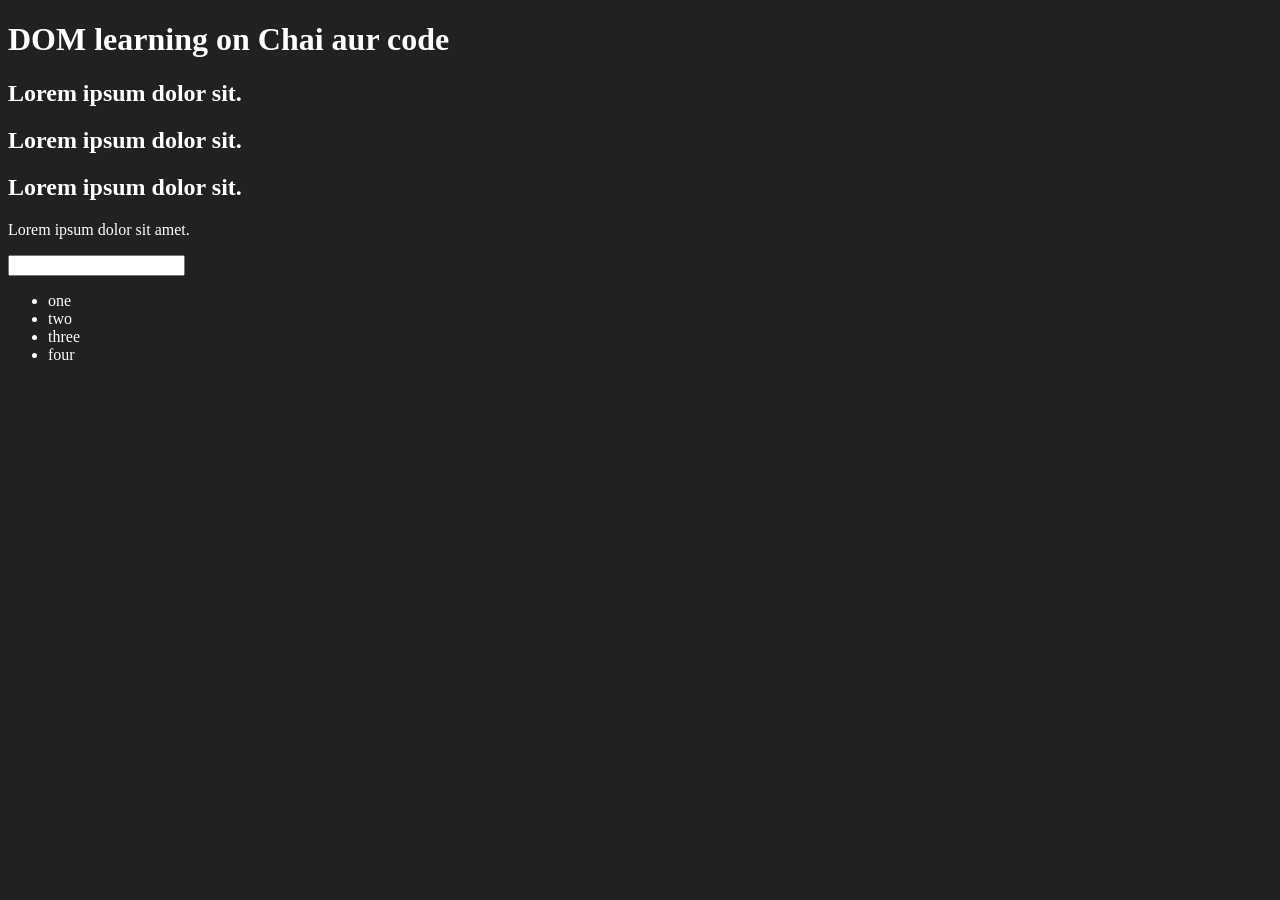
<file: DOM/index.html>
<!DOCTYPE html>
<html lang="en">
<head>
    <meta charset="UTF-8">
    
    <title>DOM learning</title>
    <style>
        .bg-black{
            background-color: #212121;
            color: #fff;
        }
    </style>
</head>
<body class="bg-black">
    <div >
        <h1  id="title" class="heading">DOM learning on Chai aur code <span style="display: none;">test text</span></h1>
        <h2>Lorem ipsum dolor sit.</h2>
        <h2>Lorem ipsum dolor sit.</h2>
        <h2>Lorem ipsum dolor sit.</h2>
        <p>Lorem ipsum dolor sit amet.</p>
        <input type="password" name="" id="">

        <ul>
            <li class="list-item">one</li>
            <li class="list-item">two</li>
            <li class="list-item">three</li>
            <li class="list-item">four</li>
        </ul>
    </div>
</body>
</html>
</file>
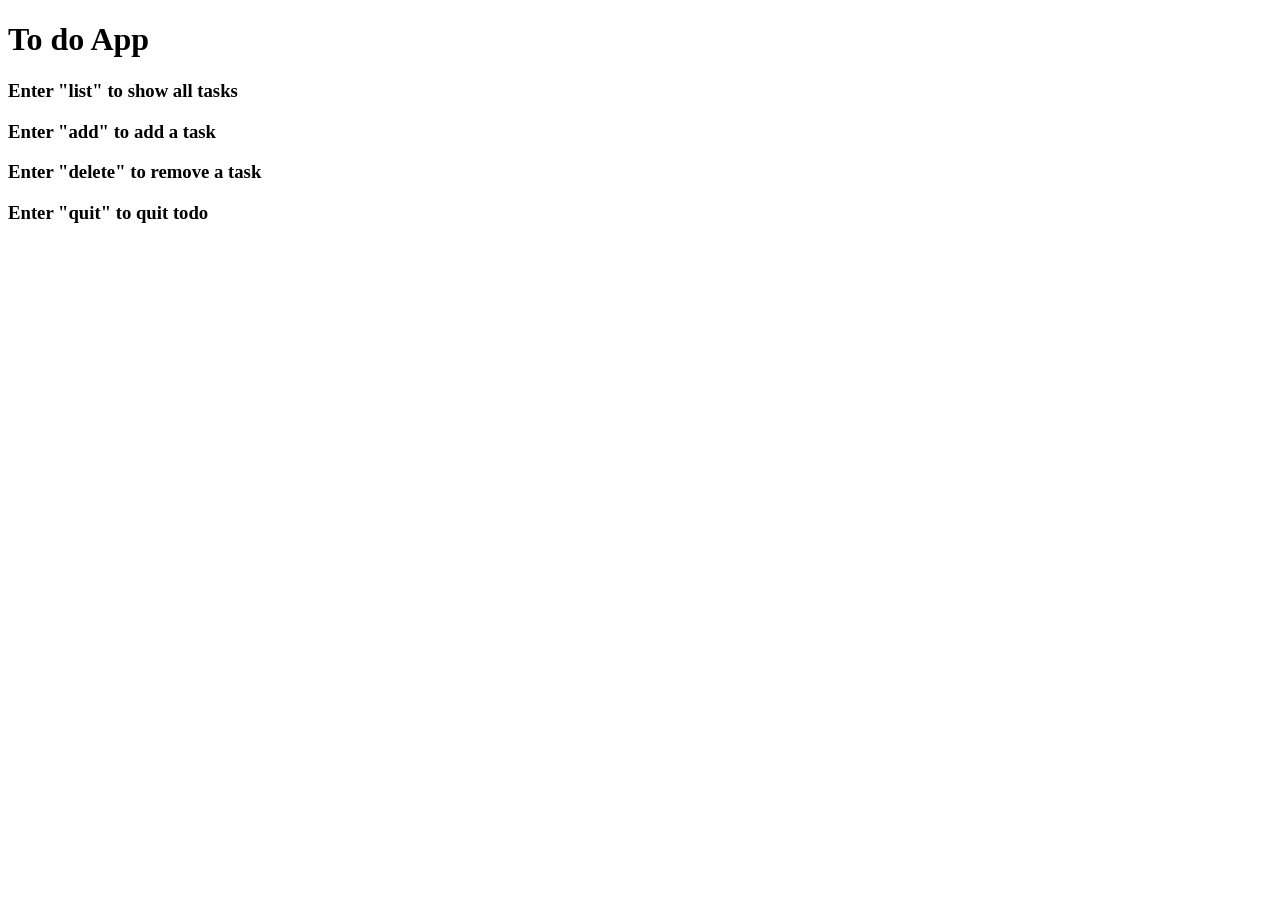
<file: Todo/index.html>
<!DOCTYPE html>
<html lang="en">
<head>
    <meta charset="UTF-8">
    <meta name="viewport" content="width=device-width, initial-scale=1.0">
    <title>Todo</title>
</head>
<body>
    <h1>To do App</h1>
    <h3>Enter "list" to show all tasks</h3>
    <h3>Enter "add" to add a task</h3>
    <h3>Enter "delete" to remove a task</h3>
    <h3>Enter "quit" to quit todo</h3>

    <script src="app.js"></script>
    
</body>
</html>
</file>
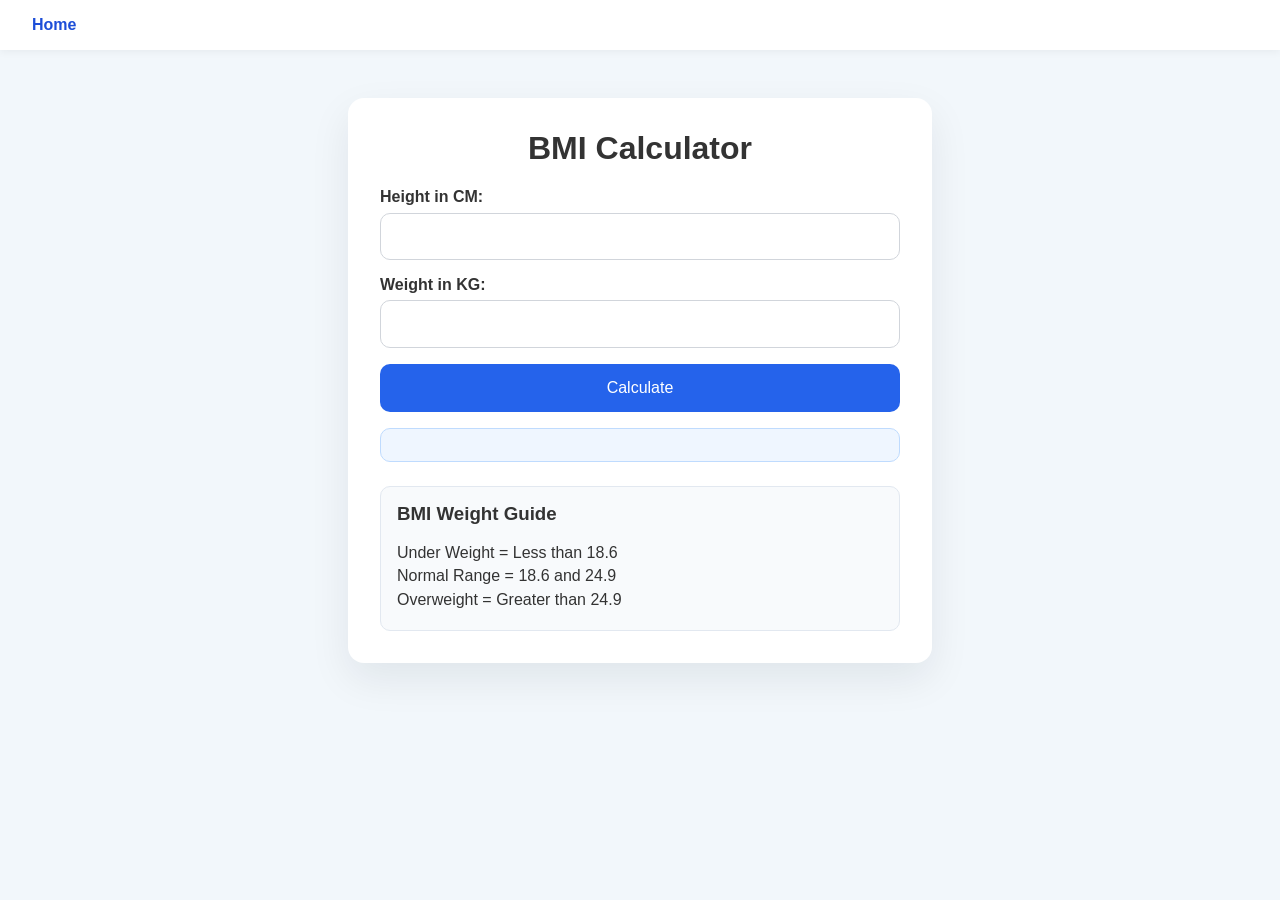
<file: Project/BMI Generator/index.html>
<!DOCTYPE html>
<html lang="en">
<head>
    <meta charset="UTF-8">
    <meta name="viewport" content="width=device-width, initial-scale=1.0">
    <link rel="stylesheet" href="style.css">
    <title>BMI Calculator</title>
</head>
<body>
    
    <nav>
    <a href="/" aria-current="page">Home</a>

    </nav>
        <div class="container">
            <h1>BMI Calculator</h1>
            <form>
                <p><label>Height in CM: </label><input type="text" id="height"></p>
                <p><label>Weight in KG: </label><input type="text" id="weight"></p>
                <button>Calculate</button>
                <div id="result"></div>
                <div id="weight-guide">
                <h3>BMI Weight Guide</h3>
                <p>Under Weight = Less than 18.6</p>
                <p>Normal Range = 18.6 and 24.9</p>
                <p>Overweight = Greater than 24.9</p>
                </div>
            </form>
        </div>
</body>
<script src="script.js"></script>
</html>
</file>
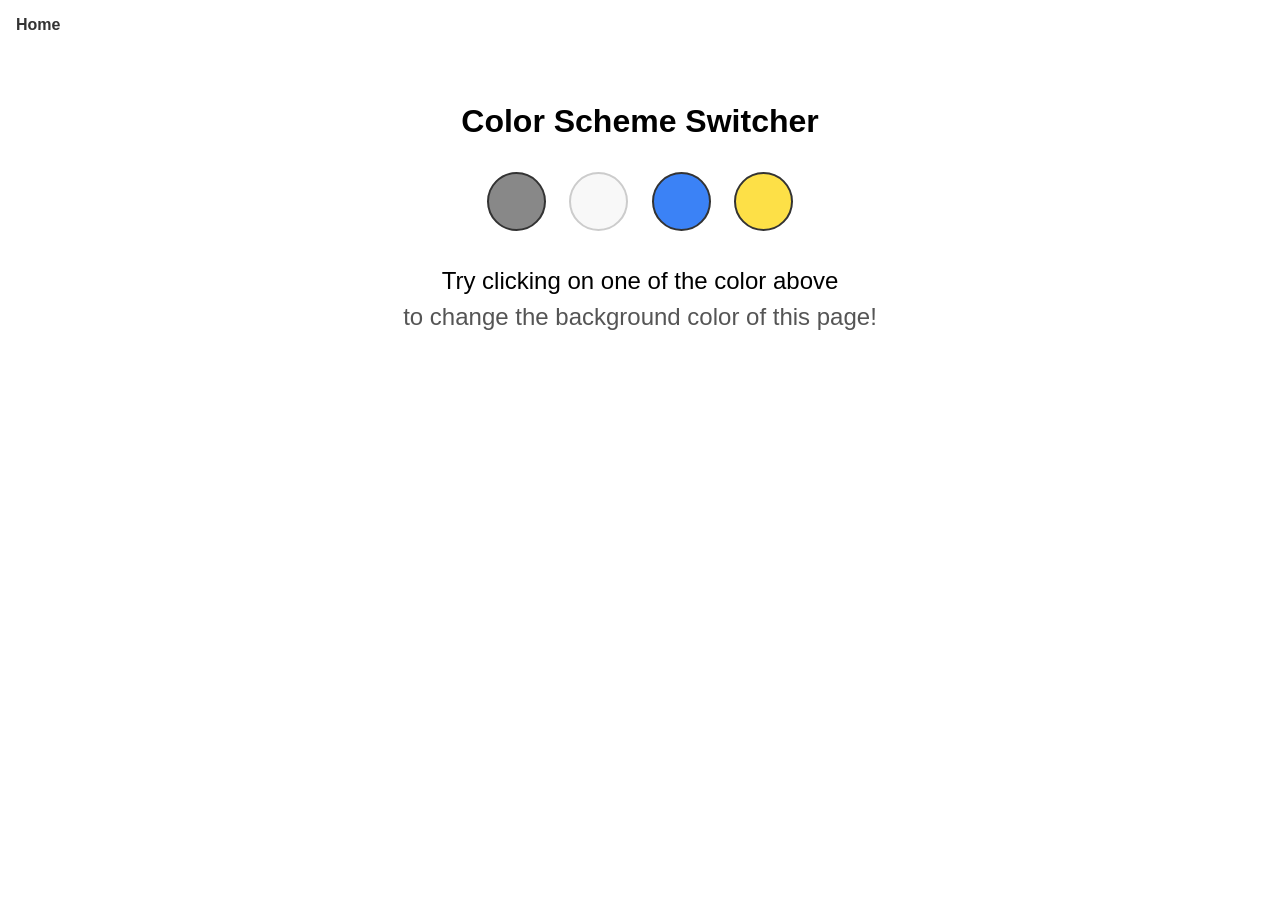
<file: Project/Color Changer/index.html>
<!DOCTYPE html>
<html lang="en">
<head>
    <meta charset="UTF-8">
    <meta name="viewport" content="width=device-width, initial-scale=1.0">
    <link rel="stylesheet" href="style.css" />
    <title>Color Changer</title>
</head>
<body>

    <nav>
        <a href="/" aria-current="page">Home</a>
    </nav>

    <div class="canvas">

        <h1>Color Scheme Switcher</h1>
        <span class="button" id="gray" title="Gray"></span>
        <span class="button" id="white" title="White"></span>
        <span class="button" id="blue" title="Blue"></span>
        <span class="button" id="yellow" title="Yellow"></span>

    <h2>
        Try clicking on one of the color above
        <span>to change the background color of this page!</span>
    </h2>


    </div>

    <script src="script.js"></script>
    
</body>
</html>
</file>
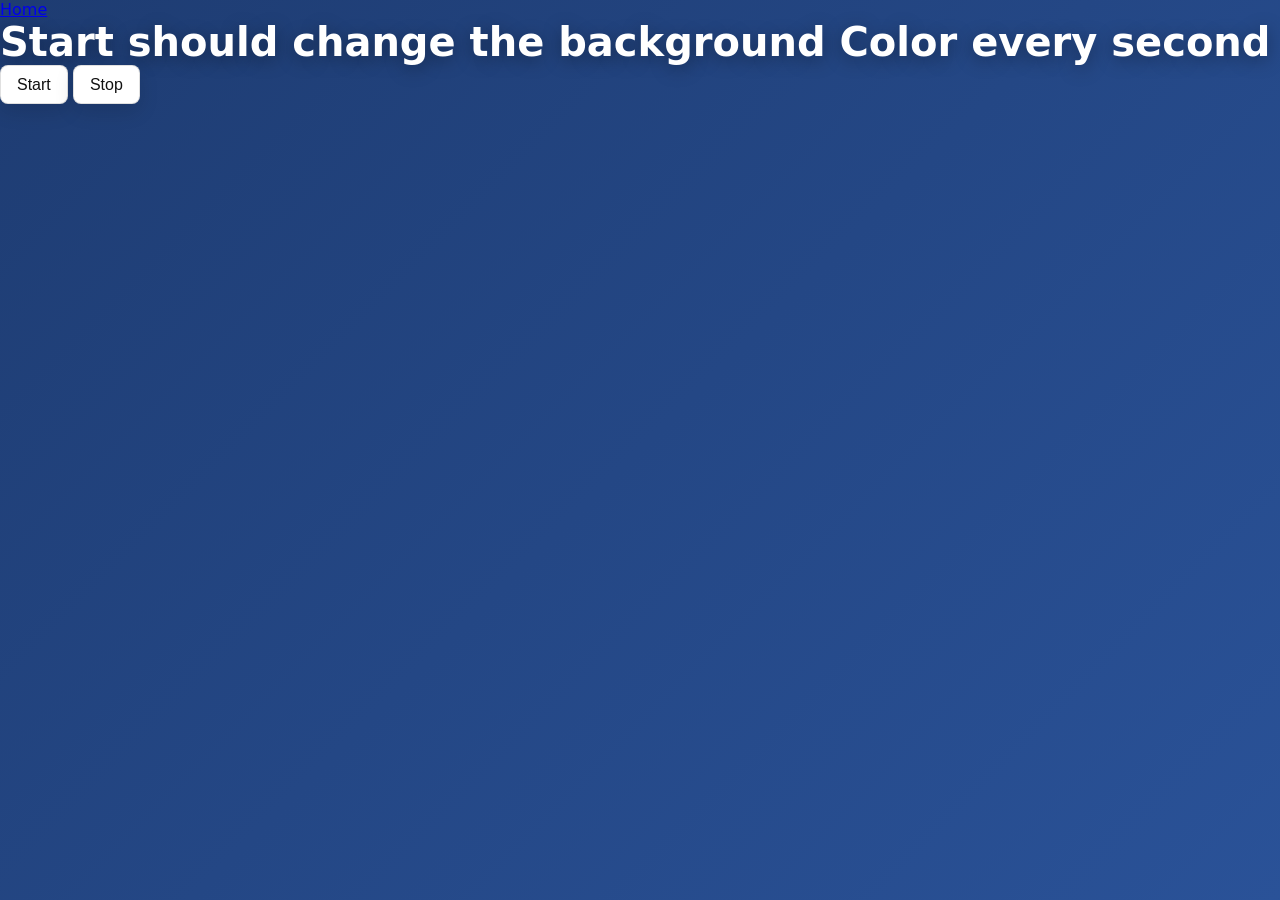
<file: Project/Rendom Color/index.html>
<!DOCTYPE html>
<html lang="en">
<head>
    <meta charset="UTF-8">
    <meta name="viewport" content="width=device-width, initial-scale=1.0">
    <title>Document</title>
    <link rel="stylesheet" href="style.css">
</head>
<body>

    <nav>
        <a href="/" aria-current="page">Home</a>
    </nav>
    <h1>Start should change the background Color every second</h1>

    <button id="start">Start</button>
    <button id="stop">Stop</button>
    <script src="script.js"></script>
</body>
</html>
</file>
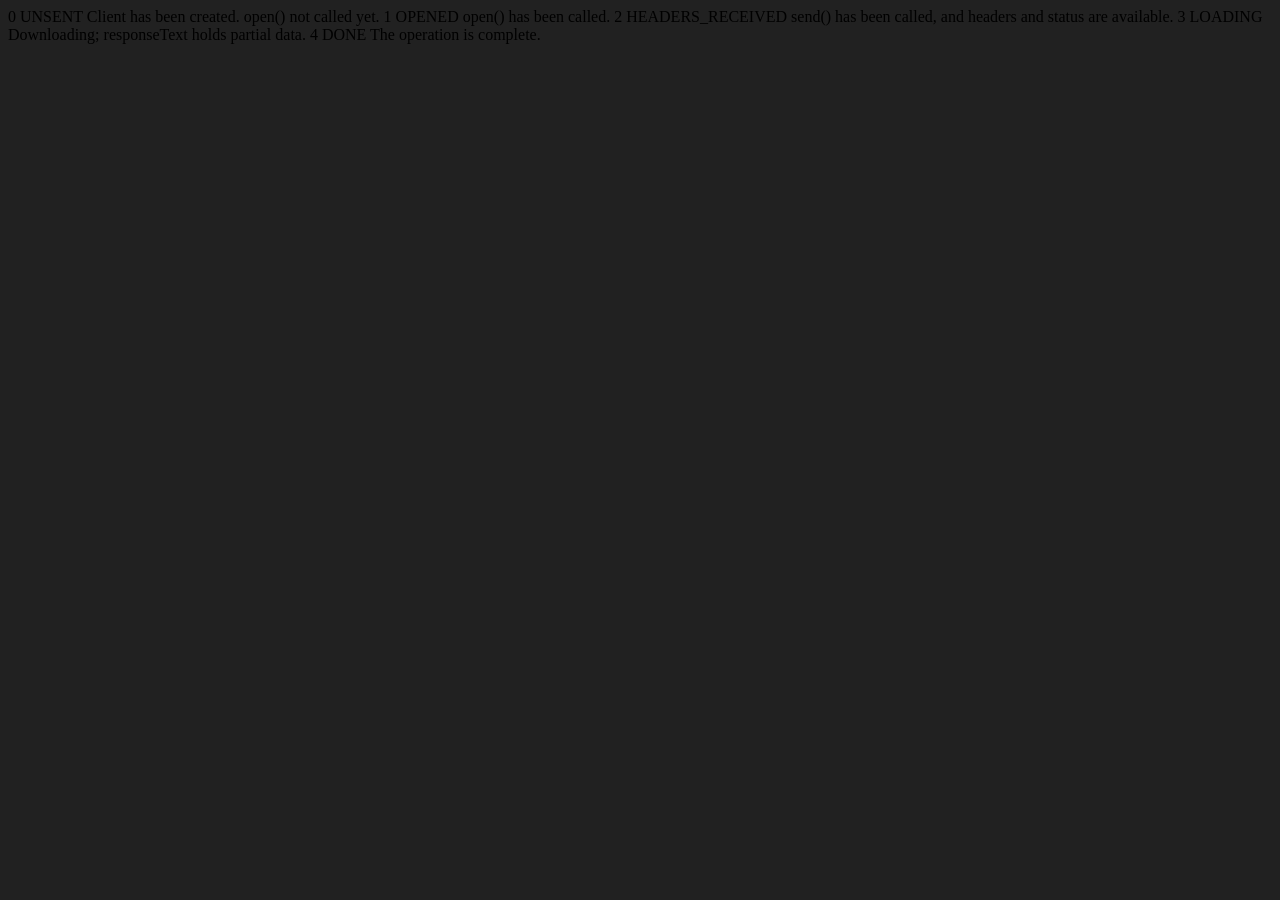
<file: API/ApiRequest.html>
<!DOCTYPE html>
<html lang="en">
<head>
    <meta charset="UTF-8">
    <meta name="viewport" content="width=device-width, initial-scale=1.0">
    <title>Document</title>
</head>
<body style="background-color: #212121;">
    0	UNSENT	Client has been created. open() not called yet.
1	OPENED	open() has been called.
2	HEADERS_RECEIVED	send() has been called, and headers and status are available.
3	LOADING	Downloading; responseText holds partial data.
4	DONE	The operation is complete.
</body>
<script>
    const requestUrl = 'https://github.com/thomas2570'
    const xhr = new XMLHttpRequest();
    xhr.open('GET', requestUrl)
    xhr.onreadystatechange = function(){
        console.log(xhr.readyState);
        if (xhr.readyState === 4) {
            const data = JSON.parse(this.responseText)
            console.log(typeof data);
            console.log(data.followers);
        }
    }
    xhr.send();
</script>
</html>
</file>
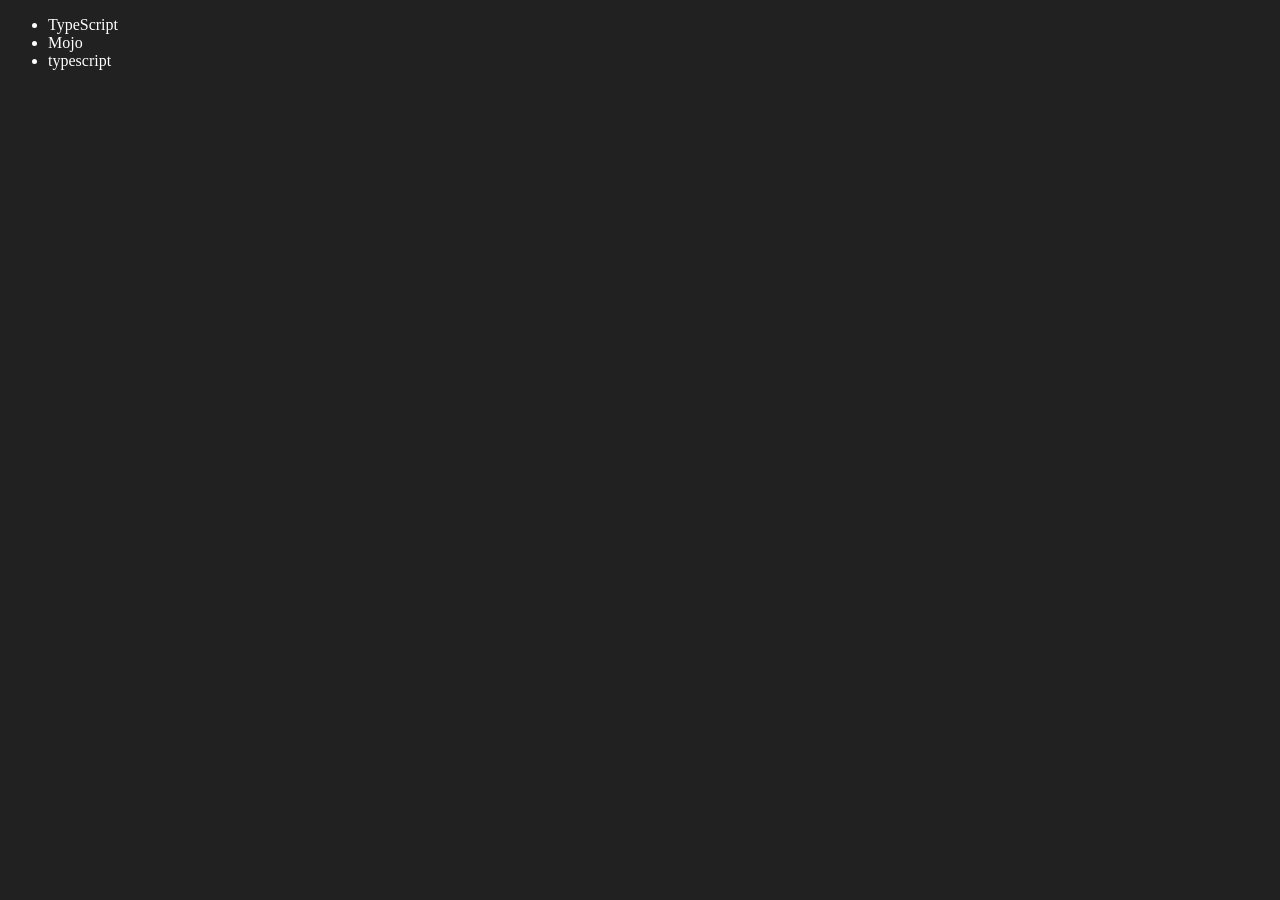
<file: DOM/four.html>
<!DOCTYPE html>
<html lang="en">
<head>
    <meta charset="UTF-8">
    <meta http-equiv="X-UA-Compatible" content="IE=edge">
    <meta name="viewport" content="width=device-width, initial-scale=1.0">
    <title>Thomas | DOM</title>
</head>
<body style="background-color: #212121; color: #fff;">
    <ul class="language">
        <li>Javascript</li>
    </ul>
</body>
<script>
    function addLanguage(langName){
        const li = document.createElement('li');
        li.innerHTML = `${langName}`
        document.querySelector('.language').appendChild(li)
    }
    addLanguage("python")
    addLanguage("typescript")

    function addOptiLanguage(langName){
        const li = document.createElement('li');
        li.appendChild(document.createTextNode(langName))
        document.querySelector('.language').appendChild(li)
    }
    addOptiLanguage('golang')

    //Edit
    const secondLang = document.querySelector("li:nth-child(2)")
    console.log(secondLang);
    //secondLang.innerHTML = "Mojo"
    const newli = document.createElement('li')
    newli.textContent = "Mojo"
    secondLang.replaceWith(newli)

    //edit
    const firstLang = document.querySelector("li:first-child")
    firstLang.outerHTML = '<li>TypeScript</li>'

    //remove
    const lastLang = document.querySelector('li:last-child')
    lastLang.remove()


</script>
</html>
</file>
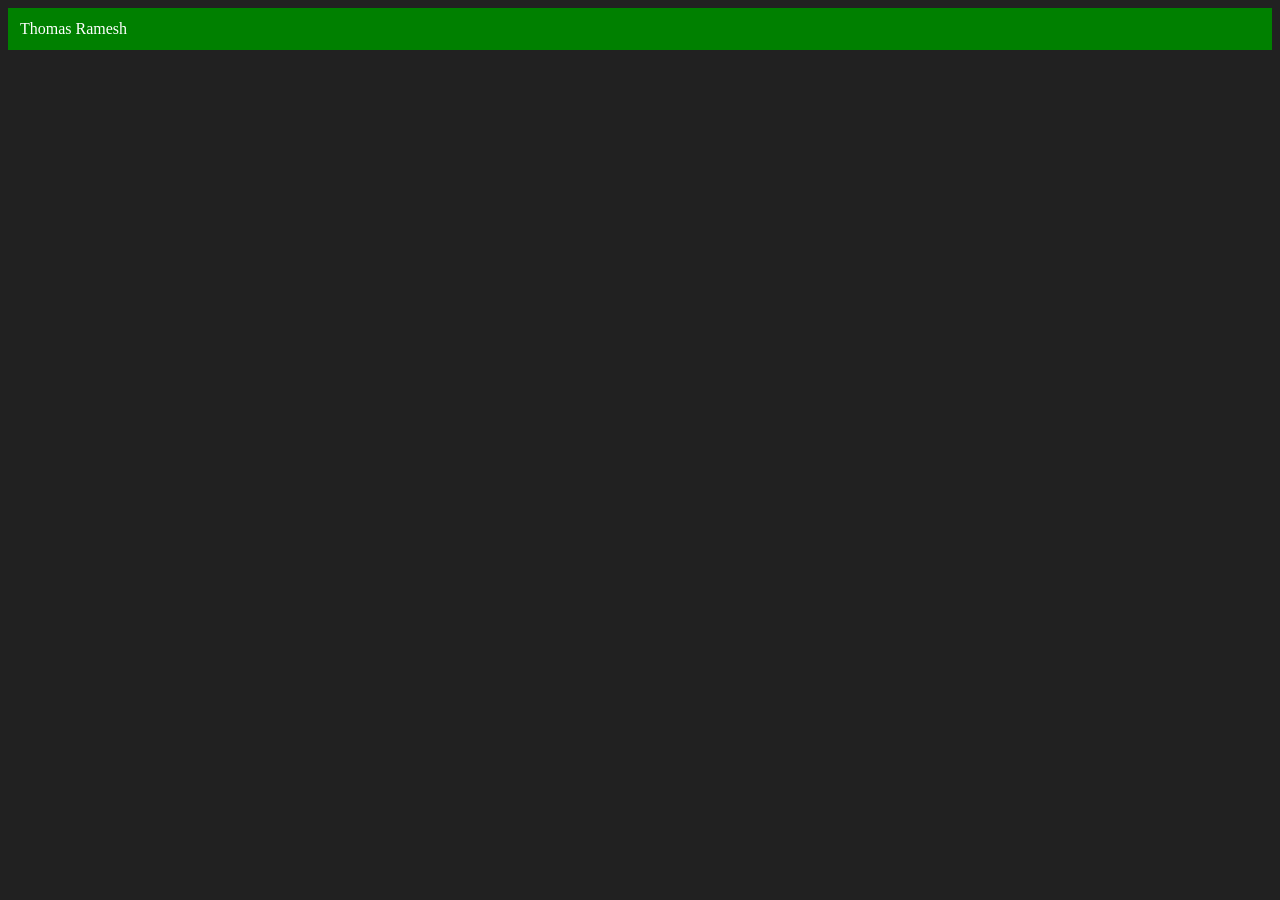
<file: DOM/three.html>
<!DOCTYPE html>
<html lang="en">
<head>
    <meta charset="UTF-8">
    <meta http-equiv="X-UA-Compatible" content="IE=edge">
    <meta name="viewport" content="width=device-width, initial-scale=1.0">
    <title> Thomas Ramesh </title>
</head>
<body style="background-color: #212121; color: #fff;">
    
</body>
<script>
    const div = document.createElement('div')
    console.log(div);
    div.className = "main"
    div.id = Math.round(Math.random() * 10 + 1)
    div.setAttribute("title", "generated title")
    div.style.backgroundColor = "green"
    div.style.padding = "12px"  // ===========> ye uppar ke sare code humne div create kara hai page per visible nhi honge because of ye abhi memory ke ander hai visible karne ke liye document ko  child se add karna hota hai  

//---------------------- niche hum add karna sikha hai 

    // div.innerText = "Thomas Ramesh" // value ka refrance lata hai aur override karta hai 

    //<------------------- 2nd method ----------------> 
    
    const addText = document.createTextNode("Thomas Ramesh") 
    div.appendChild(addText)

    document.body.appendChild(div)
</script>
</html>
</file>
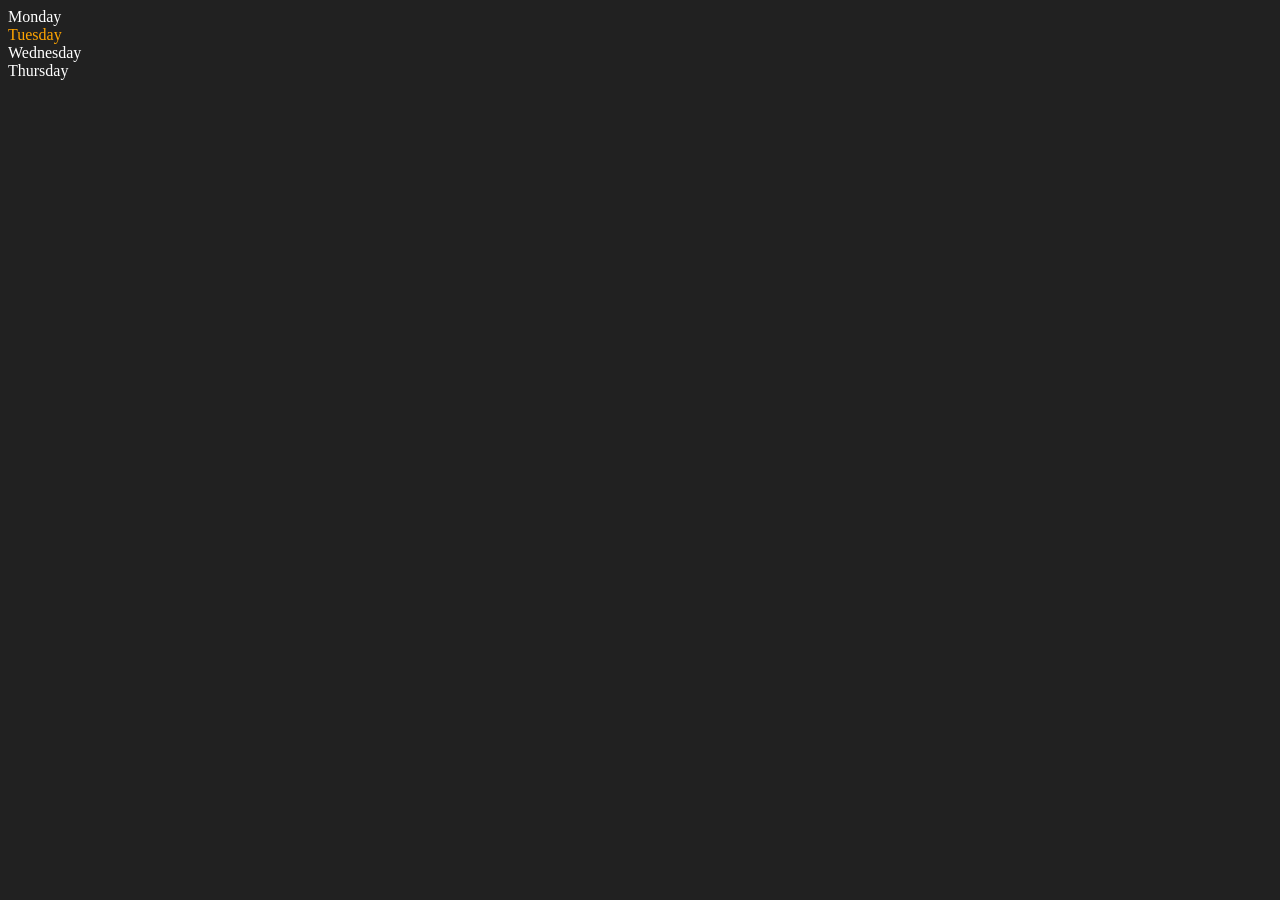
<file: DOM/two.html>
<!DOCTYPE html>
<html lang="en">
<head>
    <meta charset="UTF-8">
    <meta http-equiv="X-UA-Compatible" content="IE=edge">
    <meta name="viewport" content="width=device-width, initial-scale=1.0">
    <title>DOM |Thomas Ramesh</title>
</head>
<body style="background-color: #212121; color: #fff;">
    <div class="parent">
        <!-- this is a comment -->
        <div class="day">Monday</div>
        <div class="day">Tuesday</div>
        <div class="day">Wednesday</div>
        <div class="day">Thursday</div>
    </div>
</body>
<script>
    const parent = document.querySelector('.parent') //--->  pata karte hai kon kon values hai parent ke ander 
    // console.log(parent);
    // console.log(parent.children);  ------------------> kitne children hai ye batata hai 
    // console.log(parent.children[1].innerHTML); ---------> 

    // ----------------------

    // for (let i = 0; i < parent.children.length; i++) {
    //      console.log(parent.children[i].innerHTML);
        
    // }

    // ---------------------- styling change karne ke liye ------------------

    parent.children[1].style.color = "orange"
    // console.log(parent.firstElementChild); ======>  kisi element ko target kar rhe ho inner jana hai aur ye parent se child se move kara rhe hai
    // console.log(parent.lastElementChild); ============> 

    const dayOne = document.querySelector('.day') //================> ye child se parent se move karta hai
    // console.log(dayOne);
    // console.log(dayOne.parentElement); //======>  day one se parent element ja rha hai
    // console.log(dayOne.nextElementSibling); ==============> next move means siblings track karta hai

    console.log("NODES: ", parent.childNodes);  //=====================> 
</script>
</html>
</file>
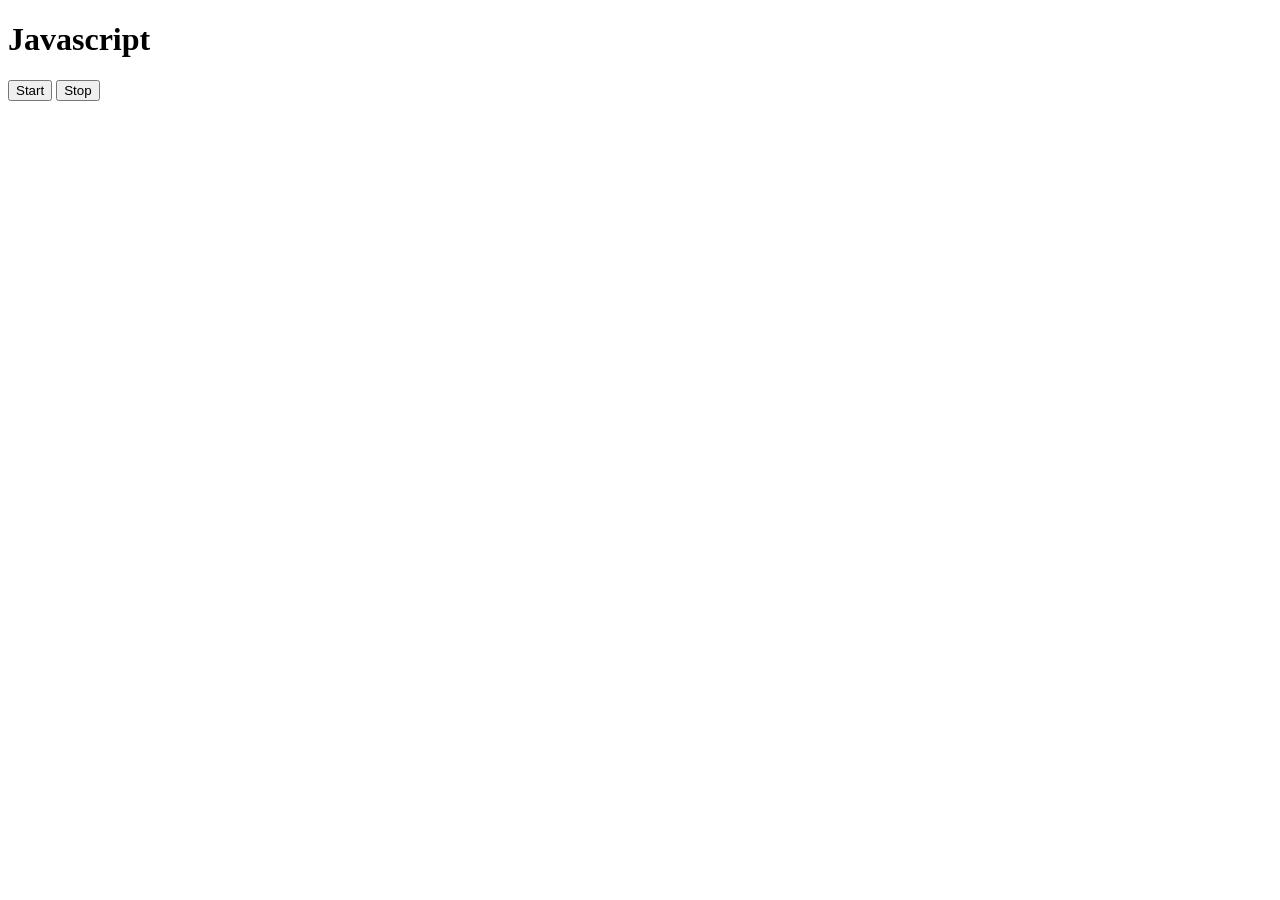
<file: Events/three.html>
<!DOCTYPE html>
<html lang="en">
<head>
    <meta charset="UTF-8">
    <meta name="viewport" content="width=device-width, initial-scale=1.0">
    <title>Document</title>
</head>
<body>
    <h1>Javascript</h1>
    <button id="start">Start</button>
    <button id="stop">Stop</button>
</body>
<script>
    const sayDate = function(str){
        console.log(str, Date.now());
    }

    const intervalId = setInterval(sayDate, 1000, "hi")

    clearInterval(intervalId)
</script>
</html>
</file>
<file: Project/BMI Generator/style.css>
body {
  margin: 0;
  font-family: Arial, sans-serif;
  background: #f2f7fb;
  color: #333;
}

nav {
  padding: 1rem 2rem;
  background: #fff;
  box-shadow: 0 2px 8px rgba(0, 0, 0, 0.05);
}

nav a {
  text-decoration: none;
  color: #1d4ed8;
  font-weight: 600;
}

.container {
  max-width: 520px;
  margin: 3rem auto;
  padding: 2rem;
  background: #fff;
  border-radius: 16px;
  box-shadow: 0 16px 40px rgba(15, 23, 42, 0.08);
}

h1 {
  margin-top: 0;
  text-align: center;
  font-size: 2rem;
}

form p {
  margin-bottom: 1rem;
}

label {
  display: block;
  margin-bottom: 0.4rem;
  font-weight: 600;
}

input[type="text"] {
  width: 100%;
  padding: 0.85rem 1rem;
  border: 1px solid #d1d5db;
  border-radius: 10px;
  font-size: 1rem;
  box-sizing: border-box;
}

button {
  display: block;
  width: 100%;
  padding: 0.95rem 1rem;
  margin-top: 1rem;
  border: none;
  border-radius: 10px;
  background: #2563eb;
  color: #fff;
  font-size: 1rem;
  cursor: pointer;
}

button:hover {
  background: #1d4ed8;
}

#result {
  margin-top: 1rem;
  padding: 1rem;
  background: #eff6ff;
  border: 1px solid #bfdbfe;
  border-radius: 10px;
  font-weight: 600;
}

#weight-guide {
  margin-top: 1.5rem;
  padding: 1rem;
  background: #f8fafc;
  border-radius: 10px;
  border: 1px solid #e2e8f0;
}

#weight-guide h3 {
  margin-top: 0;
}

#weight-guide p {
  margin: 0.35rem 0;
}
</file>
<file: Project/Color Changer/style.css>
body {
  margin: 0;
  min-height: 100vh;
  font-family: Arial, Helvetica, sans-serif;
  transition: background-color 0.3s ease;
}

nav {
  padding: 1rem;
}

nav a {
  color: #333;
  text-decoration: none;
  font-weight: 600;
}

.canvas {
  padding: 2rem;
  text-align: center;
}

.button {
  display: inline-block;
  width: 55px;
  height: 55px;
  margin: 0 0.6rem;
  border-radius: 50%;
  cursor: pointer;
  border: 2px solid #333;
  transition: transform 0.2s ease, box-shadow 0.2s ease;
}

.button:hover {
  transform: scale(1.08);
  box-shadow: 0 0 0 4px rgba(0, 0, 0, 0.08);
}

#gray { background-color: #888; }
#white { background-color: #f8f8f8; border-color: #ccc; }
#blue { background-color: #3b82f6; }
#yellow { background-color: #fde047; }

h1 {
  margin-bottom: 2rem;
}

h2 {
  margin-top: 2rem;
  font-weight: 400;
}

h2 span {
  display: block;
  margin-top: 0.5rem;
  color: #555;
}
</file>
<file: Project/Rendom Color/style.css>
/* Rendom Color — style.css */

:root {
	--btn-bg: #ffffff;
	--btn-color: #111111;
	--btn-border: rgba(0, 0, 0, 0.12);
}

* {
	box-sizing: border-box;
}

html,
body {
	height: 100%;
	margin: 0;
	font-family: system-ui, -apple-system, "Segoe UI", Roboto, "Helvetica Neue", Arial, sans-serif;
	background: linear-gradient(135deg, #1e3c72, #2a5298);
	transition: background 600ms ease;
}

.app {
	min-height: 100%;
	display: flex;
	align-items: center;
	justify-content: center;
	flex-direction: column;
	gap: 1rem;
	padding: 2rem;
	text-align: center;
}

h1 {
	margin: 0;
	font-size: clamp(1.5rem, 4vw, 2.5rem);
	color: #ffffff;
	text-shadow: 0 4px 18px rgba(0, 0, 0, 0.35);
}

.controls {
	display: flex;
	gap: 0.6rem;
}

button {
	appearance: none;
	-webkit-appearance: none;
	border: 1px solid var(--btn-border);
	background: var(--btn-bg);
	color: var(--btn-color);
	padding: 0.6rem 1rem;
	font-size: 1rem;
	border-radius: 8px;
	cursor: pointer;
	box-shadow: 0 8px 20px rgba(0, 0, 0, 0.12);
	transition: transform 150ms ease, box-shadow 150ms ease, background 150ms;
}

button:active {
	transform: translateY(1px) scale(.997);
}

button.primary {
	background: #ffffff;
}

button.ghost {
	background: transparent;
	border: 1px solid rgba(255, 255, 255, 0.25);
	color: #fff;
}

.color-sample {
	width: 160px;
	height: 160px;
	border-radius: 12px;
	border: 4px solid rgba(255, 255, 255, 0.08);
	box-shadow: 0 10px 30px rgba(0, 0, 0, 0.12);
	transition: background-color 400ms ease, transform 300ms;
}

.small {
	width: 80px;
	height: 80px;
	border-radius: 8px;
}

.center {
	display: flex;
	align-items: center;
	justify-content: center;
}
</file>
